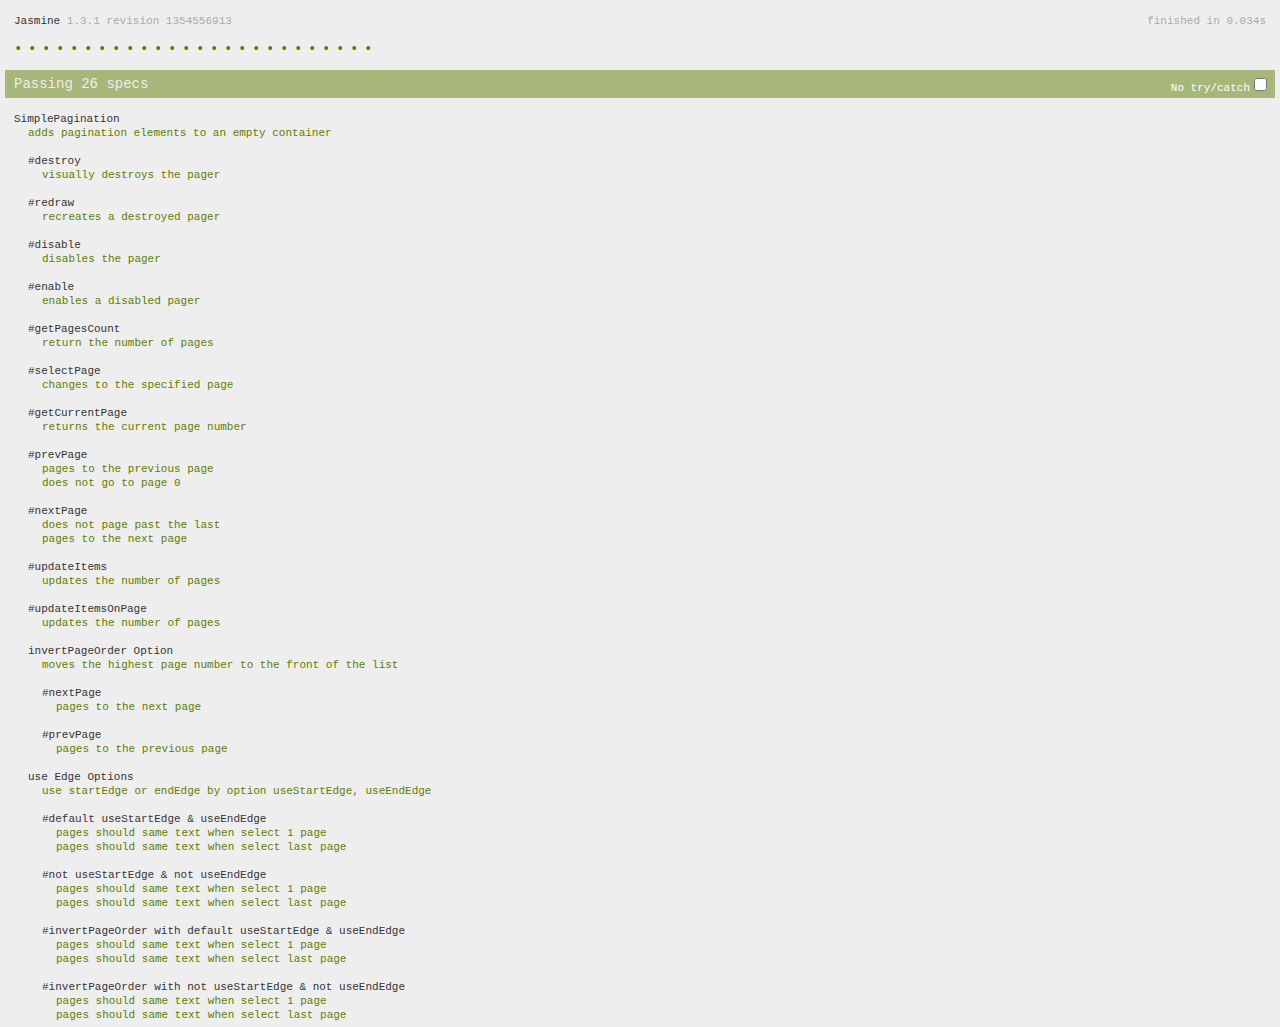
<file: static/flaviusmatis-simplePagination.js-e32c66e/tests/SpecRunner.html>
<!DOCTYPE HTML PUBLIC "-//W3C//DTD HTML 4.01 Transitional//EN"
  "http://www.w3.org/TR/html4/loose.dtd">
<html>
<head>
  <title>Jasmine Spec Runner</title>

  <link rel="shortcut icon" type="image/png" href="lib/jasmine-1.3.1/jasmine_favicon.png">
  <link rel="stylesheet" type="text/css" href="lib/jasmine-1.3.1/jasmine.css">
  <script type="text/javascript" src="lib/jasmine-1.3.1/jasmine.js"></script>
  <script type="text/javascript" src="lib/jasmine-1.3.1/jasmine-html.js"></script>
  <script type="text/javascript" src="lib/jquery.min.js"></script>

  <!-- include source files here... -->
  <script type="text/javascript" src="../jquery.simplePagination.js"></script>


  <script type="text/javascript" src="spec/SpecHelper.js"></script>
  <script type="text/javascript" src="spec/SimplePaginationSpec.js"></script>

  <script type="text/javascript">
    (function() {
      var jasmineEnv = jasmine.getEnv();
      jasmineEnv.updateInterval = 1000;

      var htmlReporter = new jasmine.HtmlReporter();

      jasmineEnv.addReporter(htmlReporter);

      jasmineEnv.specFilter = function(spec) {
        return htmlReporter.specFilter(spec);
      };

      var currentWindowOnload = window.onload;

      window.onload = function() {
        if (currentWindowOnload) {
          currentWindowOnload();
        }
        execJasmine();
      };

      function execJasmine() {
        jasmineEnv.execute();
      }

    })();
  </script>

</head>

<body>
</body>
</html>
</file>
<file: static/flaviusmatis-simplePagination.js-e32c66e/tests/lib/jasmine-1.3.1/jasmine.css>
body { background-color: #eeeeee; padding: 0; margin: 5px; overflow-y: scroll; }

#HTMLReporter { font-size: 11px; font-family: Monaco, "Lucida Console", monospace; line-height: 14px; color: #333333; }
#HTMLReporter a { text-decoration: none; }
#HTMLReporter a:hover { text-decoration: underline; }
#HTMLReporter p, #HTMLReporter h1, #HTMLReporter h2, #HTMLReporter h3, #HTMLReporter h4, #HTMLReporter h5, #HTMLReporter h6 { margin: 0; line-height: 14px; }
#HTMLReporter .banner, #HTMLReporter .symbolSummary, #HTMLReporter .summary, #HTMLReporter .resultMessage, #HTMLReporter .specDetail .description, #HTMLReporter .alert .bar, #HTMLReporter .stackTrace { padding-left: 9px; padding-right: 9px; }
#HTMLReporter #jasmine_content { position: fixed; right: 100%; }
#HTMLReporter .version { color: #aaaaaa; }
#HTMLReporter .banner { margin-top: 14px; }
#HTMLReporter .duration { color: #aaaaaa; float: right; }
#HTMLReporter .symbolSummary { overflow: hidden; *zoom: 1; margin: 14px 0; }
#HTMLReporter .symbolSummary li { display: block; float: left; height: 7px; width: 14px; margin-bottom: 7px; font-size: 16px; }
#HTMLReporter .symbolSummary li.passed { font-size: 14px; }
#HTMLReporter .symbolSummary li.passed:before { color: #5e7d00; content: "\02022"; }
#HTMLReporter .symbolSummary li.failed { line-height: 9px; }
#HTMLReporter .symbolSummary li.failed:before { color: #b03911; content: "x"; font-weight: bold; margin-left: -1px; }
#HTMLReporter .symbolSummary li.skipped { font-size: 14px; }
#HTMLReporter .symbolSummary li.skipped:before { color: #bababa; content: "\02022"; }
#HTMLReporter .symbolSummary li.pending { line-height: 11px; }
#HTMLReporter .symbolSummary li.pending:before { color: #aaaaaa; content: "-"; }
#HTMLReporter .exceptions { color: #fff; float: right; margin-top: 5px; margin-right: 5px; }
#HTMLReporter .bar { line-height: 28px; font-size: 14px; display: block; color: #eee; }
#HTMLReporter .runningAlert { background-color: #666666; }
#HTMLReporter .skippedAlert { background-color: #aaaaaa; }
#HTMLReporter .skippedAlert:first-child { background-color: #333333; }
#HTMLReporter .skippedAlert:hover { text-decoration: none; color: white; text-decoration: underline; }
#HTMLReporter .passingAlert { background-color: #a6b779; }
#HTMLReporter .passingAlert:first-child { background-color: #5e7d00; }
#HTMLReporter .failingAlert { background-color: #cf867e; }
#HTMLReporter .failingAlert:first-child { background-color: #b03911; }
#HTMLReporter .results { margin-top: 14px; }
#HTMLReporter #details { display: none; }
#HTMLReporter .resultsMenu, #HTMLReporter .resultsMenu a { background-color: #fff; color: #333333; }
#HTMLReporter.showDetails .summaryMenuItem { font-weight: normal; text-decoration: inherit; }
#HTMLReporter.showDetails .summaryMenuItem:hover { text-decoration: underline; }
#HTMLReporter.showDetails .detailsMenuItem { font-weight: bold; text-decoration: underline; }
#HTMLReporter.showDetails .summary { display: none; }
#HTMLReporter.showDetails #details { display: block; }
#HTMLReporter .summaryMenuItem { font-weight: bold; text-decoration: underline; }
#HTMLReporter .summary { margin-top: 14px; }
#HTMLReporter .summary .suite .suite, #HTMLReporter .summary .specSummary { margin-left: 14px; }
#HTMLReporter .summary .specSummary.passed a { color: #5e7d00; }
#HTMLReporter .summary .specSummary.failed a { color: #b03911; }
#HTMLReporter .description + .suite { margin-top: 0; }
#HTMLReporter .suite { margin-top: 14px; }
#HTMLReporter .suite a { color: #333333; }
#HTMLReporter #details .specDetail { margin-bottom: 28px; }
#HTMLReporter #details .specDetail .description { display: block; color: white; background-color: #b03911; }
#HTMLReporter .resultMessage { padding-top: 14px; color: #333333; }
#HTMLReporter .resultMessage span.result { display: block; }
#HTMLReporter .stackTrace { margin: 5px 0 0 0; max-height: 224px; overflow: auto; line-height: 18px; color: #666666; border: 1px solid #ddd; background: white; white-space: pre; }

#TrivialReporter { padding: 8px 13px; position: absolute; top: 0; bottom: 0; left: 0; right: 0; overflow-y: scroll; background-color: white; font-family: "Helvetica Neue Light", "Lucida Grande", "Calibri", "Arial", sans-serif; /*.resultMessage {*/ /*white-space: pre;*/ /*}*/ }
#TrivialReporter a:visited, #TrivialReporter a { color: #303; }
#TrivialReporter a:hover, #TrivialReporter a:active { color: blue; }
#TrivialReporter .run_spec { float: right; padding-right: 5px; font-size: .8em; text-decoration: none; }
#TrivialReporter .banner { color: #303; background-color: #fef; padding: 5px; }
#TrivialReporter .logo { float: left; font-size: 1.1em; padding-left: 5px; }
#TrivialReporter .logo .version { font-size: .6em; padding-left: 1em; }
#TrivialReporter .runner.running { background-color: yellow; }
#TrivialReporter .options { text-align: right; font-size: .8em; }
#TrivialReporter .suite { border: 1px outset gray; margin: 5px 0; padding-left: 1em; }
#TrivialReporter .suite .suite { margin: 5px; }
#TrivialReporter .suite.passed { background-color: #dfd; }
#TrivialReporter .suite.failed { background-color: #fdd; }
#TrivialReporter .spec { margin: 5px; padding-left: 1em; clear: both; }
#TrivialReporter .spec.failed, #TrivialReporter .spec.passed, #TrivialReporter .spec.skipped { padding-bottom: 5px; border: 1px solid gray; }
#TrivialReporter .spec.failed { background-color: #fbb; border-color: red; }
#TrivialReporter .spec.passed { background-color: #bfb; border-color: green; }
#TrivialReporter .spec.skipped { background-color: #bbb; }
#TrivialReporter .messages { border-left: 1px dashed gray; padding-left: 1em; padding-right: 1em; }
#TrivialReporter .passed { background-color: #cfc; display: none; }
#TrivialReporter .failed { background-color: #fbb; }
#TrivialReporter .skipped { color: #777; background-color: #eee; display: none; }
#TrivialReporter .resultMessage span.result { display: block; line-height: 2em; color: black; }
#TrivialReporter .resultMessage .mismatch { color: black; }
#TrivialReporter .stackTrace { white-space: pre; font-size: .8em; margin-left: 10px; max-height: 5em; overflow: auto; border: 1px inset red; padding: 1em; background: #eef; }
#TrivialReporter .finished-at { padding-left: 1em; font-size: .6em; }
#TrivialReporter.show-passed .passed, #TrivialReporter.show-skipped .skipped { display: block; }
#TrivialReporter #jasmine_content { position: fixed; right: 100%; }
#TrivialReporter .runner { border: 1px solid gray; display: block; margin: 5px 0; padding: 2px 0 2px 10px; }
</file>
